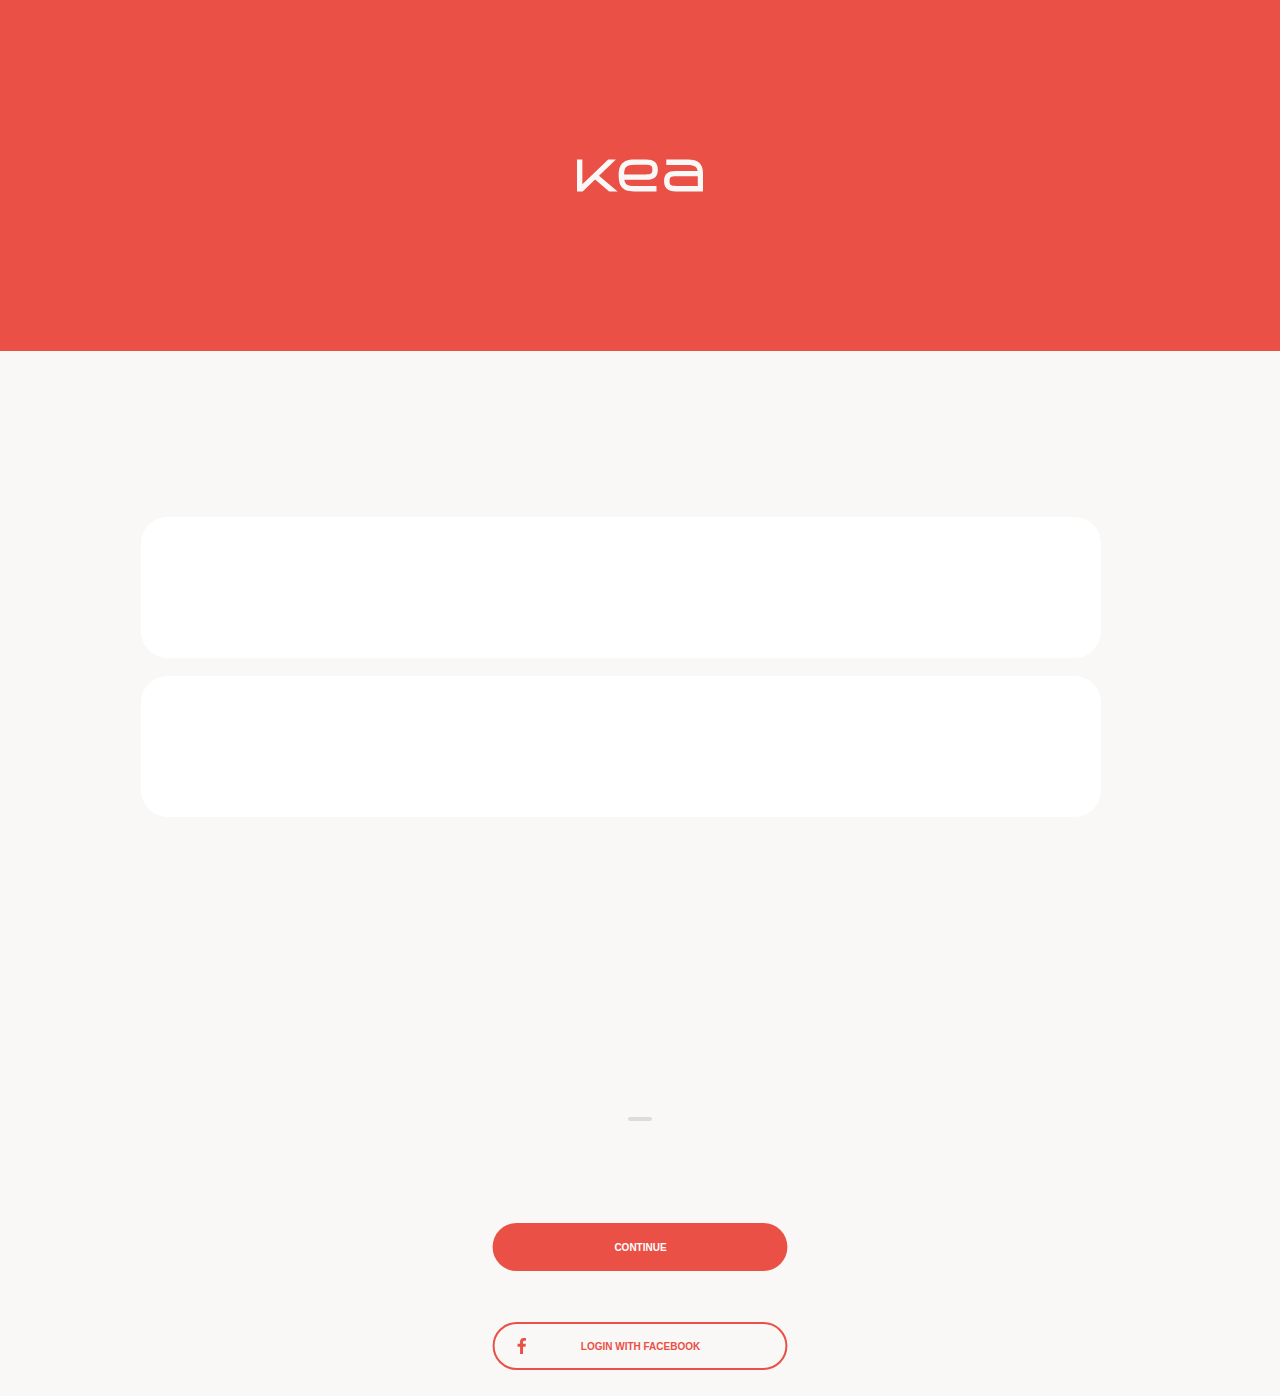
<file: index.html>
<!DOCTYPE html>
<html lang="da">

<head>
    <meta charset="utf-8">
    <meta name="viewport" content="width=device-width, initial-scale=1.0">
    <title>loginsite</title>
    <link rel="stylesheet" href="style.css">
</head>

<body>

    <header>
        <img src="ui_kit/kealogo.svg" alt="kea logo">
    </header>

    <section id="login">


        <form>
            <input type="text" name="fname"><br>
            <input type="password" name="lname"><br>

        </form>

    </section>


    <section id="continue">
        <article><img src="ui_kit/Divider.svg" alt="divider">



            <a href="start.html"><img src="ui_kit/Continue.svg" alt="start"></a>
            <img src="ui_kit/login.svg" alt="kea logo"></article>

    </section>


    <script src="script.js"></script>
</body></html>
</file>
<file: style.css>
/*****************   Generelle indstillinger *************************/


* {
    box-sizing: border-box;
    margin: 0rem;
}

img {
    max-width: 100%;
}

/*FONTS*/

@font-face {
    font-family: canada-type-gibson;

}


/*********************************************************************/

/*********************  Log-in site  ******************************/

body {
    margin: 0vw;
    width: 100%;
    background-color: #FAF7F7;
}

header {
    display: flex;
    flex-wrap: wrap;
    justify-content: center;
    background-color: #EA5045;
    width: 100%;
    height: 39vh;
    margin: 0;
}

form {
    display: flex;
    flex-wrap: wrap;
    flex-direction: column;
    justify-content: center;
    margin-top: 13vw;
}


input {
    height: 11vw;
    width: 75vw;
    border-radius: 2em;
    border: 1px #eeee;
    margin-left: 11vw;
    font-family: canada-type-gibson;
    color: #EA5045;

}




#continue article {
    display: flex;
    flex-wrap: wrap;
    flex-direction: column;
    margin-top: 20vw;
}

#continue article a {
    display: flex;
    flex-wrap: wrap;
    flex-direction: column;
    margin-top: 4vw;
}


#continue article img {
    margin: 2vw;
}


/*********************************************************************/

/*********************  Burgermenuen  ********************************/
.hidden {
    /*    display: none;*/
    /*    transform: scale(0);*/
    transform: translateX(+100%);
    display: none;
}

#menuknap {
    display: inline-block;
    position: absolute;
    z-index: 15;
    right: 3vw;
}



/*postion får det til at ligge sig ovenpå det hele*/
#menu {
    display: flex;
    flex-wrap: wrap;
    flex-direction: column;
    transition: transform .3s;
    transform-origin: top left;
    background-color: #3F3140;
    height: 100%;
    position: fixed;
    top: 0%;
    left: 0%;
    right: 0%;
    text-align: center;
    z-index: 9;


}

#menu a {
    color: #EA847C;
    font-family: gibson, sans-serif;
    font-size: 1.1rem;
    font-weight: 600;
    text-decoration: none;
    margin-bottom: 8vw;

}


#menu img {
    margin-top: 95px;
    margin-bottom: 60px;
    right: 5vw;
}




.footer {

    bottom: 0;
    left: 0;
    position: absolute;
    width: 100%;
    background-color: #EA847C;
    height: 6vh;
    color: white;
    font-family: gibson, sans-serif;
    font-weight: 500;
    font-size: 1.2rem;

}


.footer p {
    margin-top: 2vw;
}




@media only screen and (min-width: 1200px) {

    #menuknap {
        display: none;
    }

    #menu.hidden {
        transform: translateX(0);
        opacity: 1;
    }


}


/*************************startside***********************************/



/****************************header***********************************/
.profil {
    position: absolute;
    right: 10vw;
}


.header2 {
    display: flex;
    flex-wrap: wrap;
    justify-content: space-between;
    background-color: #EA5045;
    width: 100%;
    height: 12vw;
    padding: 4vw;



}



/*******************************************************************/
/**************************boxene***********************************/


#startside {
    display: flex;
    flex-wrap: wrap;
    justify-content: space-between;
    margin-left: 10px;
    margin-right: 10px;
    margin-top: 10px;



}


/*****************Overskrifter under ikoner **************************/

figcaption {
    color: #EA847C;
    font-family: gibson, sans-serif;
    font-weight: 500;
    text-align: center;
    font-size: 0.9rem;
    margin-top: 0.5rem;
    margin-left:





}


/***************** den mindste box **********************************/

.box_small {
    background-color: #FFFFFF;
    padding: 15px;
    width: 30vw;
    height: 29vw;
    margin-bottom: 2vw;


}

.box_small img {
    margin-left: 6vw;
    margin-top: 5vw;

}


/************************* den lange box *****************************/


.box_long {
    background-color: #FFFFFF;
    padding: 15px;
    width: 63vw;
    height: 29vw;
    margin-bottom: 2vw;

}

.box_long h1 {
    color: #EA847C;
    font-family: canada-type-gibson;
    font-weight: 600;
    font-size: 2rem;
    margin-top: 98w;

}

/************************** den "store" box **************************/


.box_left {
    display: flex;
    flex-wrap: wrap;
    flex-direction: column;
}


.box_big {
    background-color: #FFFFFF;
    padding: 30px;
    width: 63.3vw;
    height: 60vw;
}



h2 {
    color: #EA847C;
    font-family: gibson, sans-serif;
    font-weight: 600;
    font-size: 2rem;
    margin-top: 18vw;
    margin-left: 10vw;
}







/*********************************************************************/
/*************************  afleveringer  ****************************/



h1 {
    font-family: canada-type-gibson;
    color: black;
    font-weight: 600;
    font-size: 2rem;
    margin-top: 5vw;
    margin-left: 5vw;
}

h3 {

    font-family: canada-type-gibson;
    color: #EA5045;
    margin-left: 5vw;
    font-weight: 600;


}

/*************************  grå box  ****************************/


.grey {
    background-color: #DEDCDB;
    margin-left: 5vw;
    margin-right: 5vw;
    margin-top: 5vw;
    margin-bottom: 10vw;
}

.grey h4 {
    font-family: canada-type-gibson;
    font-size: 0.7rem;
    font-weight: 600;
    padding: 7px;


}


.txt {
    font-family: canada-type-gibson;
    font-size: 0.7rem;
    font-weight: 400;
    padding: 7px;

}

.txt2 {
    font-family: canada-type-gibson;
    font-size: 0.7rem;
    font-weight: 400;
    margin-top: 1rem;


}

.flexcontainer {
    display: flex;
    justify-content: flex-end;
    padding-right: 10px;
}

.link {
    /*
    position: relative;
    left: 82vw;
    bottom: 2vw;
*/
}

#pil {
    position: relative;
    left: 84vw;
    bottom: 2vw;
}

.link2 {
    position: relative;
    left: 75vw;
    bottom: 2vw;
}

#dropdown {
    background-color: white;
    list-style: none;
    background-size: 100%;
    margin: 0;
    font-family: canada-type-gibson;
    font-weight: 600;


}

#dropdown li {
    border: 1px solid #DEDCDB;
    padding: 2rem;
    list-style-position: outside;


}


ul {
    margin: 0;
    padding: 0;
    list-style-type: none;
}

/*******************************************************************/
</file>
